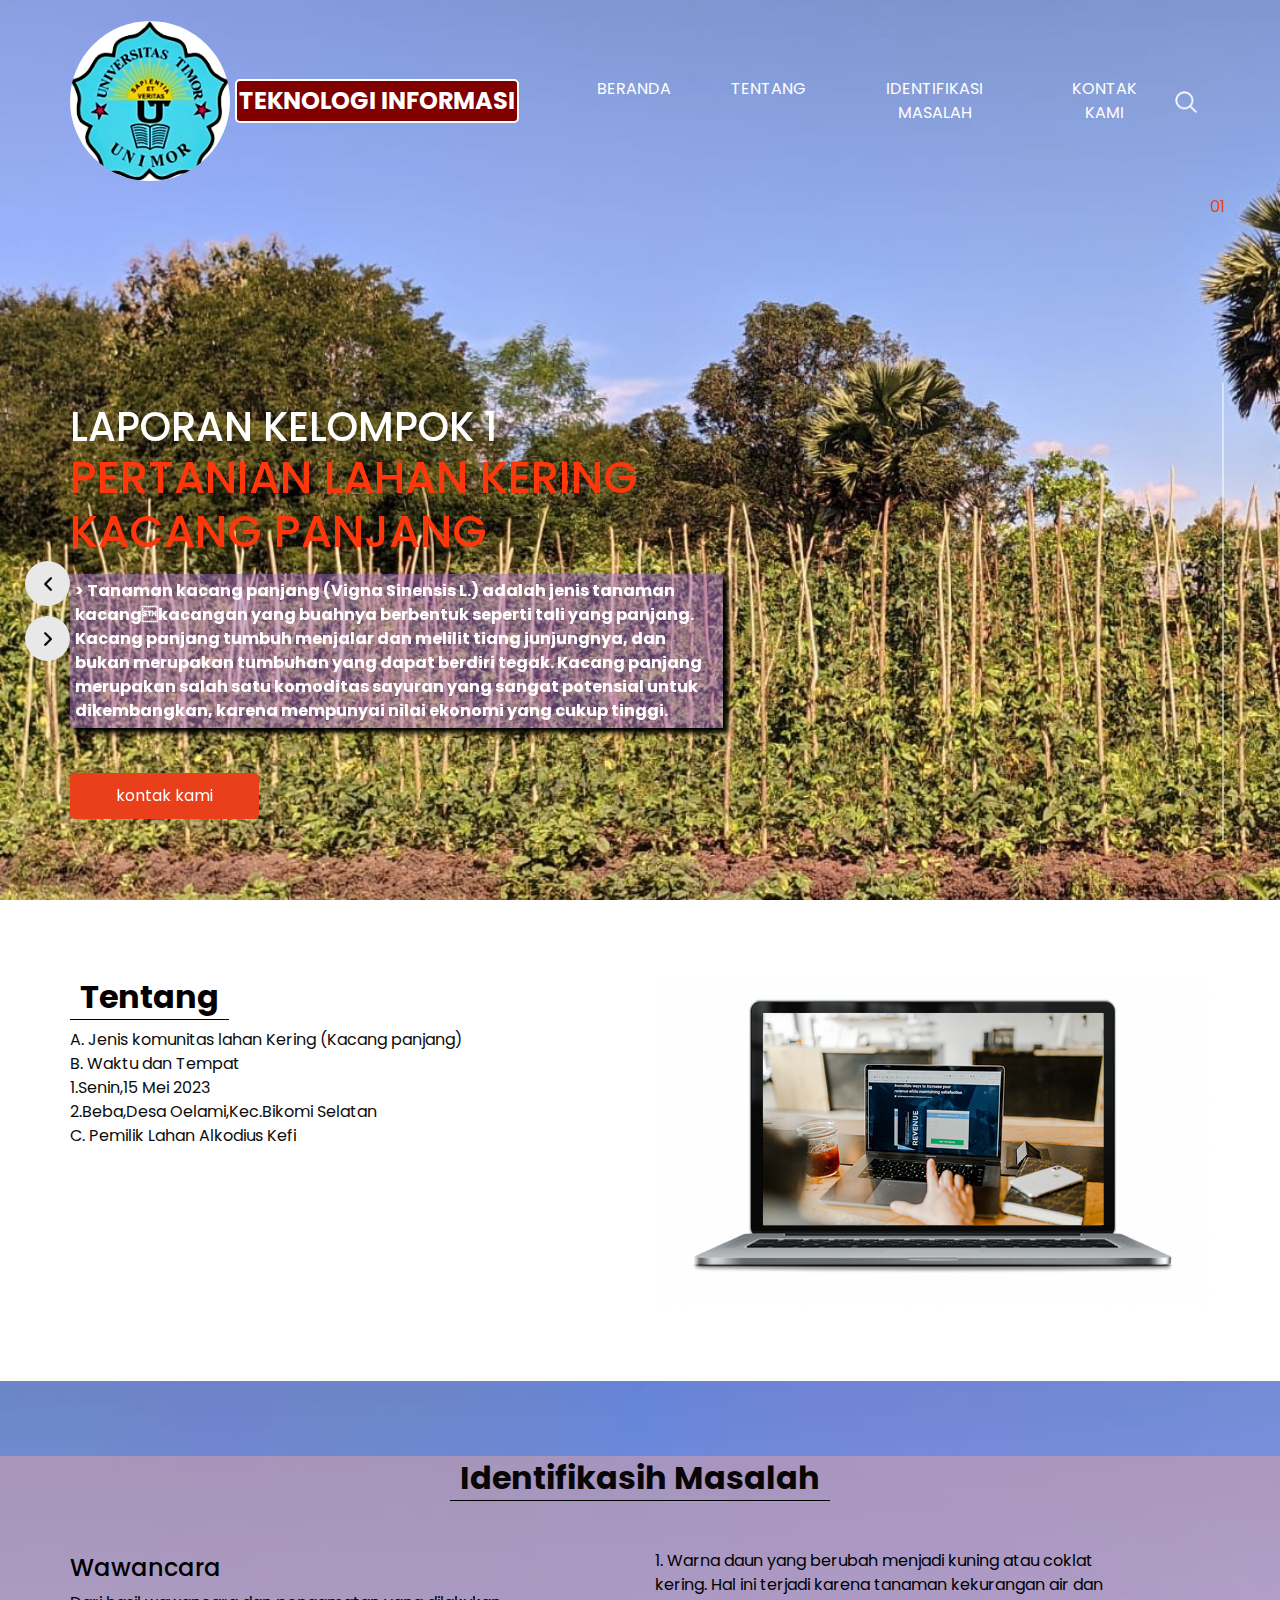
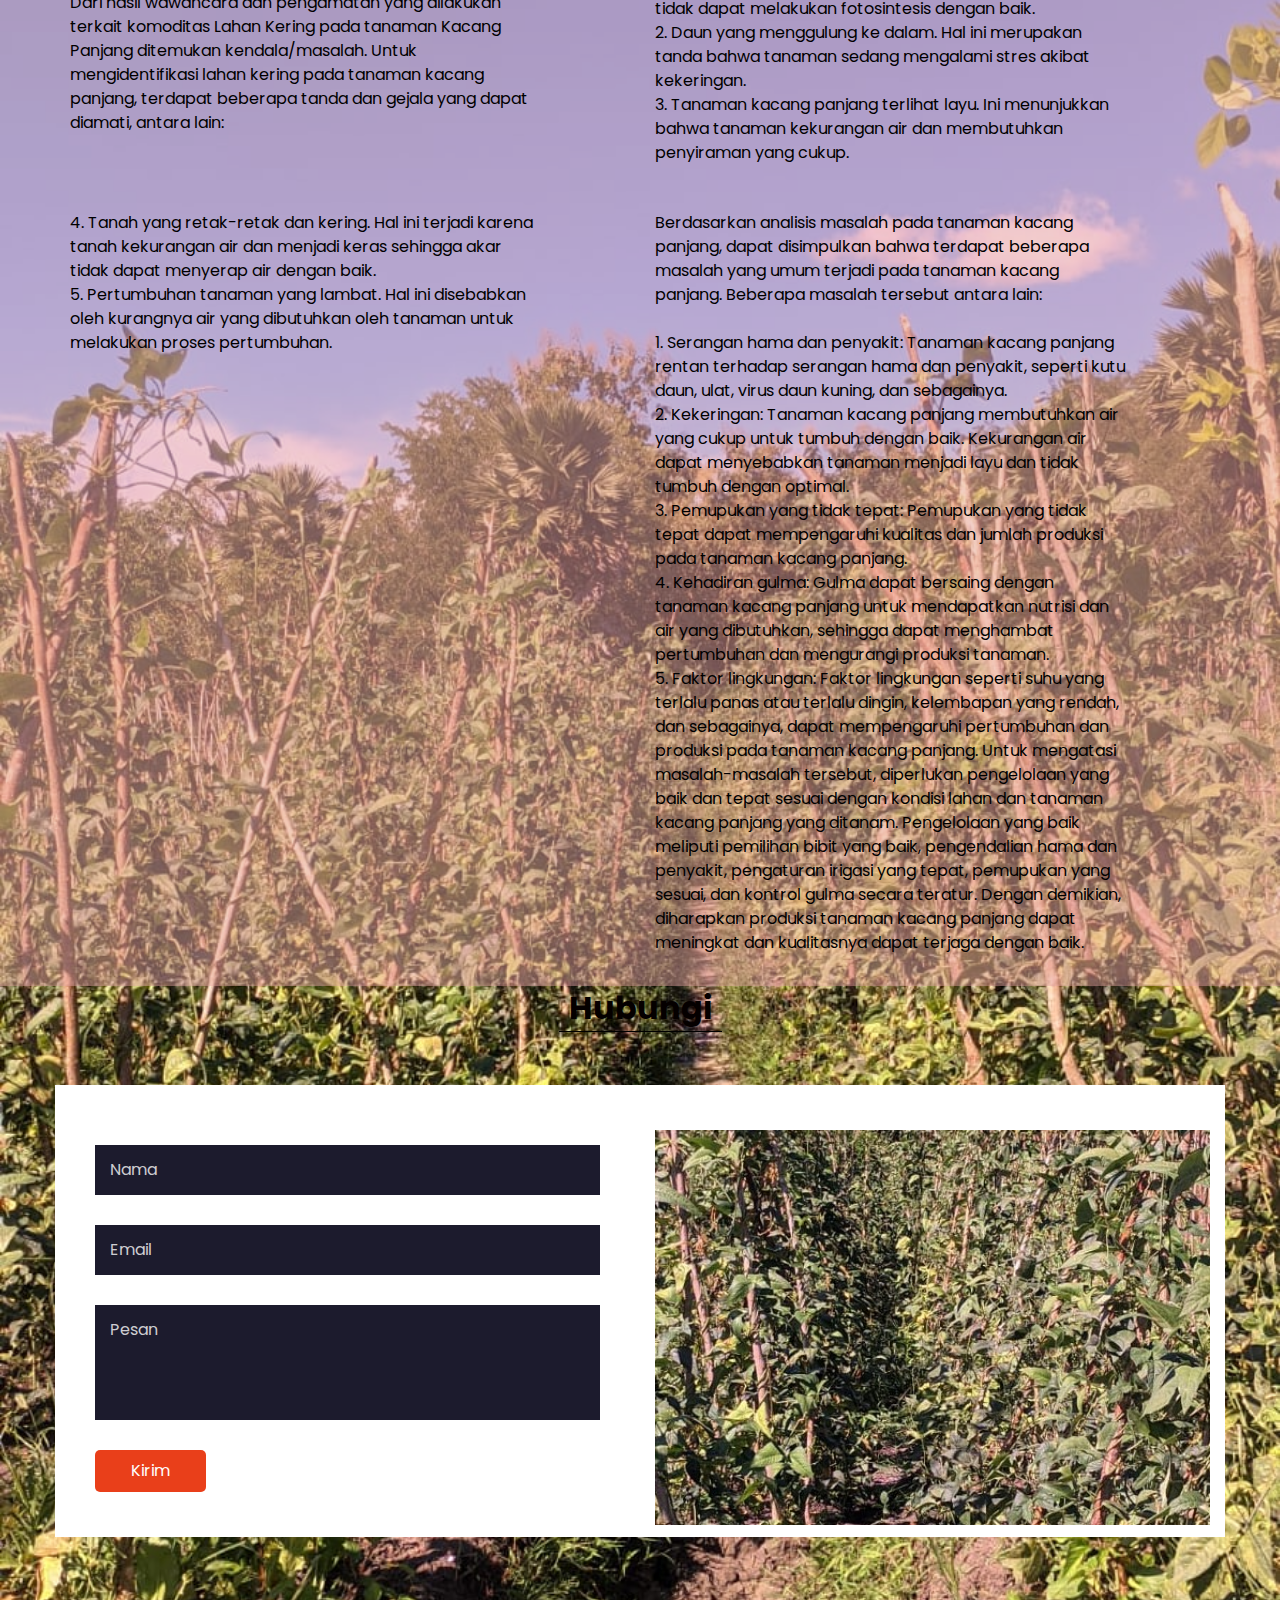
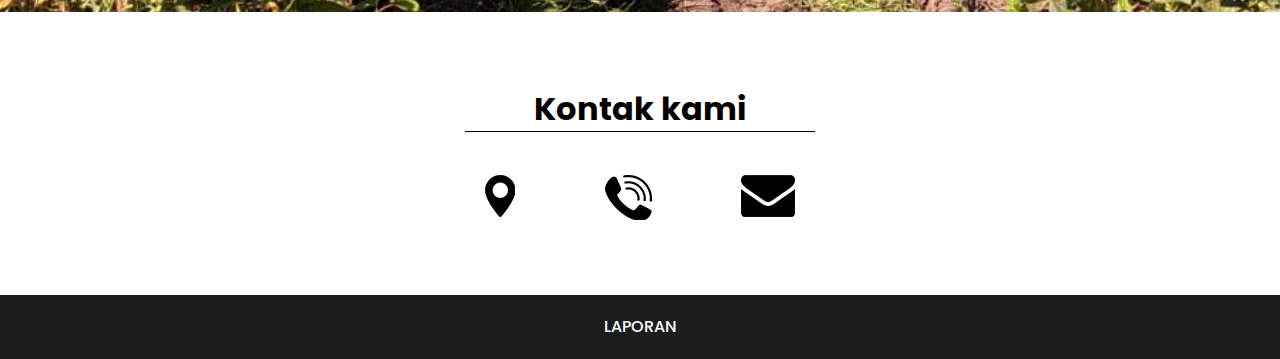
<file: index.html>
<!DOCTYPE html>
<html>

<head>
  <!-- Basic -->
  <meta charset="utf-8" />
  <meta http-equiv="X-UA-Compatible" content="IE=edge" />
  <!-- Mobile Metas -->
  <meta name="viewport" content="width=device-width, initial-scale=1, shrink-to-fit=no" />
  <!-- Site Metas -->
  <meta name="keywords" content="" />
  <meta name="description" content="" />
  <meta name="author" content="" />

  <title>Pertanian lahan kering kacang Panjang </title>

  <!-- slider stylesheet -->
  <link rel="stylesheet" type="text/css"
    href="https://cdnjs.cloudflare.com/ajax/libs/OwlCarousel2/2.1.3/assets/owl.carousel.min.css" />


  <!-- font wesome stylesheet -->
  <link rel="stylesheet" href="https://maxcdn.bootstrapcdn.com/font-awesome/4.3.0/css/font-awesome.min.css">

  <!-- bootstrap core css -->
  <link rel="stylesheet" type="text/css" href="css/bootstrap.css" />

  <!-- fonts style -->
  <link href="https://fonts.googleapis.com/css?family=Poppins:400,600,700&display=swap" rel="stylesheet">
  <!-- Custom styles for this template -->
  <link href="css/style.css" rel="stylesheet" />
  <!-- responsive style -->
  <link href="css/responsive.css" rel="stylesheet" />
</head>

<body>
  <div class="hero_area">
    <!-- header section strats -->
    <header class="header_section">
      <div class="container">
        <nav class="navbar navbar-expand-lg custom_nav-container pt-3">
          <a class="navbar-brand mr-5" href="index.html">
            <img src="images/Logo_UNIMOR.png" alt="" style="border-radius: 50%; height: 10rem; width: 10rem;">
            <span style="background-color: rgb(128, 0, 0); border-radius: 5px; border: 2px solid white; padding: 2px;">
              Teknologi Informasi
            </span>
          </a>
          <button class="navbar-toggler" type="button" data-toggle="collapse" data-target="#navbarSupportedContent"
            aria-controls="navbarSupportedContent" aria-expanded="false" aria-label="Toggle navigation">
            <span class="navbar-toggler-icon"></span>
          </button>
          <div class="collapse navbar-collapse" id="navbarSupportedContent">
            <div class="d-flex ml-auto flex-column flex-lg-row align-items-center">
              <ul class="navbar-nav  ">
                <li class="nav-item active">
                  <a class="nav-link" href="index.html">Beranda <span class="sr-only">(current)</span></a>
                </li>
                <li class="nav-item">
                  <a class="nav-link" href="about.html"> tentang </a>
                </li>
                <li class="nav-item">
                  <a class="nav-link" href="service.html"> Identifikasi Masalah </a>
                </li>
                <li class="nav-item">
                  <a class="nav-link" href="contact.html">kontak kami</a>
                </li>
              </ul>
              <form class="form-inline">
                <button class="btn  my-2 my-sm-0 nav_search-btn" type="submit"></button>
              </form>
            </div>
          </div>
        </nav>
      </div>
    </header>
    <!-- end header section -->
    <!-- slider section -->
    <section class=" slider_section position-relative">
      <div id="carouselExampleIndicators" class="carousel slide" data-ride="carousel">
        <ol class="carousel-indicators">
          <li data-target="#carouselExampleIndicators" data-slide-to="0" class="active">01</li>
          <li data-target="#carouselExampleIndicators" data-slide-to="1">02</li>
        </ol>
        <div class="carousel-inner">
          <div class="carousel-item active">
            <div class="container">
              <div class="row">
                <div class="col-md-7">
                  <div class="detail-box">
                    <div>
                      <h1>
                        LAPORAN KELOMPOK 1<br>
                        <span style="font-size: 45px;">
                          Pertanian Lahan Kering Kacang panjang
                        </span>
                      </h1>
                      <p style="font-weight: bold; color: rgb(255, 255, 255); 
                      box-shadow: 5px 5px 5px black; background-color: rgba(155, 103, 204, 0.479); padding: 5px;">>
                        Tanaman kacang panjang (Vigna Sinensis L.) adalah jenis tanaman kacangkacangan yang buahnya
                        berbentuk seperti tali yang panjang. Kacang panjang
                        tumbuh menjalar dan melilit tiang junjungnya, dan bukan merupakan tumbuhan
                        yang dapat berdiri tegak. Kacang panjang merupakan salah satu komoditas
                        sayuran yang sangat potensial untuk dikembangkan, karena mempunyai nilai
                        ekonomi yang cukup tinggi.
                      </p>
                      <div class="btn-box">
                        <a href="" class="btn-1">
                          kontak kami
                        </a>
                      </div>
                    </div>
                  </div>
                </div>
              </div>
            </div>
          </div>
          <div class="carousel-item">
            <div class="container">
              <div class="row">
                <div class="col-md-7">
                  <div class="detail-box">
                    <div>
                      <h1>
                        LAPORAN KELOMPOK 1 <br>
                        <span style="font-size: 45px;">
                          Pertanian Lahan Kering Kacang panjang
                        </span>
                      </h1>
                      <p style="font-weight: bold; color: rgb(255, 255, 255); 
                        box-shadow: 5px 5px 5px black; background-color: rgba(155, 103, 204, 0.479); padding: 5px;">
                        Tanaman kacang panjang (Vigna Sinensis L.) adalah jenis tanaman kacangkacangan yang buahnya
                        berbentuk seperti tali yang panjang. Kacang panjang
                        tumbuh menjalar dan melilit tiang junjungnya, dan bukan merupakan tumbuhan
                        yang dapat berdiri tegak. Kacang panjang merupakan salah satu komoditas
                        sayuran yang sangat potensial untuk dikembangkan, karena mempunyai nilai
                        ekonomi yang cukup tinggi.
                      </p>
                      <div class="btn-box">
                        <a href="" class="btn-1">
                          kontak kami
                        </a>
                      </div>
                    </div>
                  </div>
                </div>
              </div>
            </div>
          </div>
        </div>
        <div class="custom_carousel-control">
          <a class="carousel-control-prev" href="#carouselExampleIndicators" role="button" data-slide="prev">
            <span class="sr-only">Sebelumnya</span>
          </a>
          <a class="carousel-control-next" href="#carouselExampleIndicators" role="button" data-slide="next">
            <span class="sr-only">Berikut</span>
          </a>
        </div>
      </div>
    </section>
    <!-- end slider section -->
  </div>

  <!-- about section -->

  <section class="about_section layout_padding">
    <div class="container">
      <div class="row">
        <div class="col-md-6">
          <div class="detail-box">
            <div class="heading_container">
              <h2>
                Tentang
              </h2>
            </div>
            <p>

              A. Jenis komunitas lahan Kering (Kacang panjang)<br>
              B. Waktu dan Tempat <br>
              1.Senin,15 Mei 2023 <br>
              2.Beba,Desa Oelami,Kec.Bikomi Selatan <br>
              C. Pemilik Lahan
              Alkodius Kefi

            </p>
            <!-- <a href="">
              Get Started
            </a> -->
          </div>
        </div>
        <div class="col-md-6">
          <div class="img-box">
            <img src="images/about-img.png" alt="">
          </div>
        </div>
      </div>
    </div>
  </section>
  <!-- end about section -->
  <div class="body_bg layout_padding">

    <!-- service section -->

    <section class="service_section " style="background-color: rgba(228, 163, 163, 0.479); color: rgb(0, 0, 0);">
      <div class="container">
        <div class="heading_container">
          <h2 style="color: rgb(8, 6, 6);">
            Identifikasih Masalah
          </h2>
        </div>
      </div>
      <div class="container">
        <div class="row">
          <div class="col-md-6">
            <div class="box">
              <div class="img-box">
                <!-- <img src="images/s-1.png" alt=""> -->
              </div>
              <h4>
                Wawancara
              </h4>
              <p>
                Dari hasil wawancara dan pengamatan yang dilakukan terkait komoditas Lahan Kering pada tanaman Kacang
                Panjang ditemukan kendala/masalah.
                Untuk mengidentifikasi lahan kering pada tanaman kacang panjang, terdapat beberapa tanda dan gejala yang
                dapat diamati, antara lain:
              </p>
              <!-- <a href="">
                Read More
              </a> -->
            </div>
          </div>
          <div class="col-md-6">
            <div class="box align-items-end align-items-md-start text-right text-md-left">
              <div class="img-box">
                <!-- <img src="images/s-2.png" alt=""> -->
              </div>
              <!-- <h4>
                Fast Turnaround
              </h4> -->
              <p>
                1. Warna daun yang berubah menjadi kuning atau coklat kering. Hal ini terjadi karena tanaman kekurangan
                air dan tidak dapat melakukan fotosintesis dengan baik. <br>
                2. Daun yang menggulung ke dalam. Hal ini merupakan tanda bahwa tanaman sedang mengalami stres akibat
                kekeringan. <br>
                3. Tanaman kacang panjang terlihat layu. Ini menunjukkan bahwa tanaman kekurangan air dan membutuhkan
                penyiraman yang cukup.

              </p>
              <!-- <a href="">
                Read More
              </a> -->
            </div>
          </div>
        </div>
        <div class="row">
          <div class="col-md-6">
            <div class="box">
              <div class="img-box">
                <!-- <img src="images/s-3.png" alt=""> -->
              </div>
              <!-- <h4>
                Up to Date
              </h4> -->
              <p>
                4. Tanah yang retak-retak dan kering. Hal ini terjadi karena tanah kekurangan air dan menjadi keras
                sehingga akar tidak dapat menyerap air dengan baik. <br>
                5. Pertumbuhan tanaman yang lambat. Hal ini disebabkan oleh kurangnya air yang dibutuhkan oleh tanaman
                untuk melakukan proses pertumbuhan.
              </p>
              <!-- <a href="">
                Read More
              </a> -->
            </div>
          </div>
          <div class="col-md-6">
            <div class="box align-items-end align-items-md-start text-right text-md-left">
              <div class="img-box">
                <!-- <img src="images/s-4.png" alt=""> -->
              </div>
              <!-- <h4>
                Premium Content
              </h4> -->
              <p>
                Berdasarkan analisis masalah pada tanaman kacang panjang, dapat disimpulkan bahwa terdapat beberapa
                masalah yang umum terjadi pada tanaman kacang panjang. Beberapa masalah tersebut antara lain: <br> <br>
                1. Serangan hama dan penyakit: Tanaman kacang panjang rentan terhadap serangan hama dan penyakit,
                seperti kutu daun, ulat, virus daun kuning, dan sebagainya. <br>
                2. Kekeringan: Tanaman kacang panjang membutuhkan air yang cukup untuk tumbuh dengan baik. Kekurangan
                air dapat menyebabkan tanaman menjadi layu dan tidak tumbuh dengan optimal. <br>
                3. Pemupukan yang tidak tepat: Pemupukan yang tidak tepat dapat mempengaruhi kualitas dan jumlah
                produksi pada tanaman kacang panjang. <br>
                4. Kehadiran gulma: Gulma dapat bersaing dengan tanaman kacang panjang untuk mendapatkan nutrisi dan air
                yang dibutuhkan, sehingga dapat menghambat pertumbuhan dan mengurangi produksi tanaman. <br>
                5. Faktor lingkungan: Faktor lingkungan seperti suhu yang terlalu panas atau terlalu dingin, kelembapan
                yang rendah, dan sebagainya, dapat mempengaruhi pertumbuhan dan produksi pada tanaman kacang panjang.
                Untuk mengatasi masalah-masalah tersebut, diperlukan pengelolaan yang baik dan tepat sesuai dengan
                kondisi lahan dan tanaman kacang panjang yang ditanam. Pengelolaan yang baik meliputi pemilihan bibit
                yang baik, pengendalian hama dan penyakit, pengaturan irigasi yang tepat, pemupukan yang sesuai, dan
                kontrol gulma secara teratur. Dengan demikian, diharapkan produksi tanaman kacang panjang dapat
                meningkat dan kualitasnya dapat terjaga dengan baik.


              </p>
              <!-- <a href="">
                Read More
              </a> -->
            </div>
          </div>
        </div>
      </div>
    </section>

    <!-- end service section -->

    <!-- quote section -->
    <!-- 
    <section class="quote_section layout_padding">
      <div class="container">
        <div class="box">
          <div class="detail-box">
            <h3>
              Get Your Quote Today!
            </h3>
            <p>
              It is a long established fact that a reader will be distracted by the readable content of a page
            </p>
          </div>
          <div class="btn-box">
            <a href="">
              Get A Quote
            </a>
          </div>
        </div>
      </div>
    </section> -->

    <!-- end quote section -->


    <!-- contact section -->

    <section class="contact_section">
      <div class="container">
        <div class="heading_container">
          <h2>
            Hubungi
          </h2>
        </div>
      </div>
      <div class="container contact_bg layout_padding2-top">
        <div class="row">
          <div class="col-md-6">
            <div class="contact_form ">
              <form action="">
                <input type="text" placeholder="Nama ">
                <input type="email" placeholder="Email">
                <input type="text" placeholder="Pesan" class="message_input">
                <button>
                  Kirim
                </button>
              </form>
            </div>
          </div>
          <div class="col-md-6">
            <div class="img-box">
              <img src="images/box.jpg" alt="">
            </div>
          </div>
        </div>
      </div>
    </section>

    <!-- end contact section -->

    <!-- client section -->

    <!-- <section class="client_section layout_padding-top">
      <div class="d-flex justify-content-center">
        <div class="heading_container">
          <h2>
            Testimonial
          </h2>
        </div>
      </div>
      <div class="container layout_padding2">
        <div id="carouselExample2Indicators" class="carousel slide" data-ride="carousel">
          <ol class="carousel-indicators">
            <li data-target="#carouselExample2Indicators" data-slide-to="0" class="active"></li>
            <li data-target="#carouselExample2Indicators" data-slide-to="1"></li>
            <li data-target="#carouselExample2Indicators" data-slide-to="2"></li>
          </ol>
          <div class="carousel-inner">
            <div class="carousel-item ">
              <div class="client_container">
                <div class="client-id">
                  <div class="img-box">
                    <img src="images/client.jpg" alt="">
                  </div>
                  <div class="client_name">
                    <div>
                      <h3>
                        Johndue
                      </h3>
                      <p>
                        Farm & CO
                      </p>
                    </div>
                  </div>
                </div>
                <div class="client_detail">
                  <div class="client_text">
                    <blockquote>
                      <p>
                        ipsum dolor sit amet, consectetur adipiscing elit, sed do eiusmod tempor incididunt ut labore et
                        dolore magna aliqua. Ut enim ad minim veniam, quis nostrud exercitation ullamco laboris nisi ut
                        aliquip ex ea commodo consequat. Duis aute irure dolor in reprehenderit in voluptate velit
                      </p>
                    </blockquote>
                  </div>
                </div>
              </div>
            </div>
            <div class="carousel-item active">
              <div class="client_container">
                <div class="client-id">
                  <div class="img-box">
                    <img src="images/client.jpg" alt="">
                  </div>
                  <div class="client_name">
                    <div>
                      <h3>
                        Johndue
                      </h3>
                      <p>
                        Farm & CO
                      </p>
                    </div>
                  </div>
                </div>
                <div class="client_detail">
                  <div class="client_text">
                    <blockquote>
                      <p>
                        ipsum dolor sit amet, consectetur adipiscing elit, sed do eiusmod tempor incididunt ut labore et
                        dolore magna aliqua. Ut enim ad minim veniam, quis nostrud exercitation ullamco laboris nisi ut
                        aliquip ex ea commodo consequat. Duis aute irure dolor in reprehenderit in voluptate velit
                      </p>
                    </blockquote>
                  </div>
                </div>
              </div>
            </div>
            <div class="carousel-item ">
              <div class="client_container">
                <div class="client-id">
                  <div class="img-box">
                    <img src="images/client.jpg" alt="">
                  </div>
                  <div class="client_name">
                    <div>
                      <h3>
                        Johndue
                      </h3>
                      <p>
                        Farm & CO
                      </p>
                    </div>
                  </div>
                </div>
                <div class="client_detail">
                  <div class="client_text">
                    <blockquote>
                      <p>
                        ipsum dolor sit amet, consectetur adipiscing elit, sed do eiusmod tempor incididunt ut labore et
                        dolore magna aliqua. Ut enim ad minim veniam, quis nostrud exercitation ullamco laboris nisi ut
                        aliquip ex ea commodo consequat. Duis aute irure dolor in reprehenderit in voluptate velit
                      </p>
                    </blockquote>
                  </div>
                </div>
              </div>
            </div>
          </div>
        </div>

      </div>
    </section> -->


    <!-- end client section -->

  </div>
  <!-- info section -->

  <section class="info_section layout_padding">
    <div class="footer_contact">
      <div class="heading_container">
        <h2>
          Kontak kami
        </h2>
      </div>
      <div class="box">
        <a href="" class="img-box">
          <img src="images/location.png" alt="" class="img-1">
          <img src="images/location-o.png" alt="" class="img-2">
        </a>
        <a href="" class="img-box">
          <img src="images/call.png" alt="" class="img-1">
          <img src="images/call-o.png" alt="" class="img-2">
        </a>
        <a href="" class="img-box">
          <img src="images/envelope.png" alt="" class="img-1">
          <img src="images/envelope-o.png" alt="" class="img-2">
        </a>
      </div>
    </div>


  </section>


  <!-- end info section -->

  <!-- footer section -->
  <section class="container-fluid footer_section">
    <p>
      <!-- Copyright &copy; 2019 All Rights Reserved By -->
      <a>LAPORAN</a>
    </p>
  </section>
  <!-- footer section -->

  <script type="text/javascript" src="js/jquery-3.4.1.min.js"></script>
  <script type="text/javascript" src="js/bootstrap.js"></script>

</body>

</html>
</file>
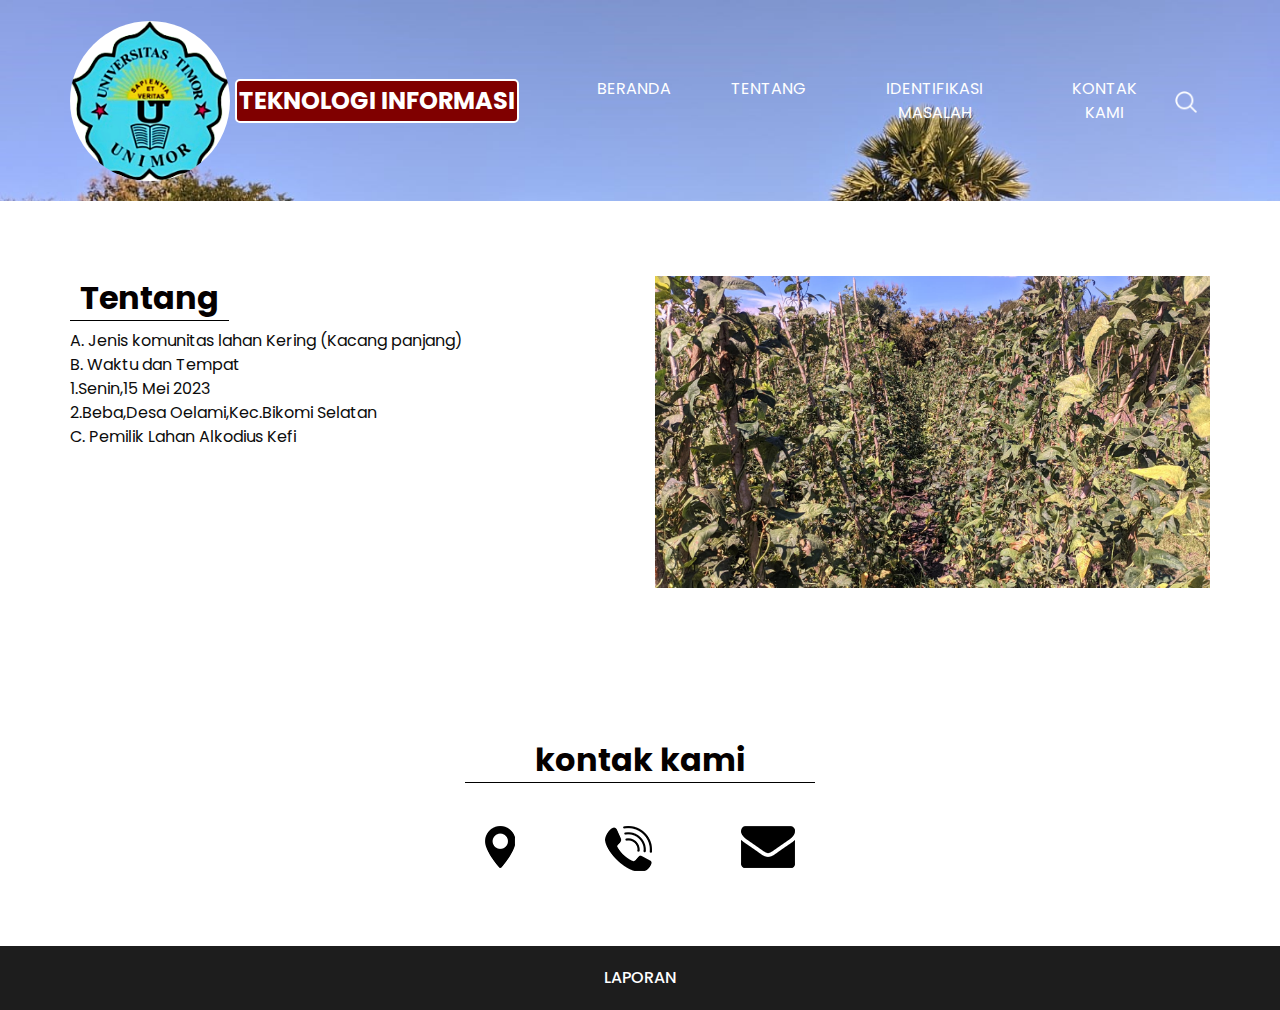
<file: about.html>
<!DOCTYPE html>
<html>

<head>
  <!-- Basic -->
  <meta charset="utf-8" />
  <meta http-equiv="X-UA-Compatible" content="IE=edge" />
  <!-- Mobile Metas -->
  <meta name="viewport" content="width=device-width, initial-scale=1, shrink-to-fit=no" />
  <!-- Site Metas -->
  <meta name="keywords" content="" />
  <meta name="description" content="" />
  <meta name="author" content="" />

  <title>Pertanian lahan kering kacang Panjang </title>

  <!-- slider stylesheet -->
  <link rel="stylesheet" type="text/css"
    href="https://cdnjs.cloudflare.com/ajax/libs/OwlCarousel2/2.1.3/assets/owl.carousel.min.css" />


  <!-- font wesome stylesheet -->
  <link rel="stylesheet" href="https://maxcdn.bootstrapcdn.com/font-awesome/4.3.0/css/font-awesome.min.css">

  <!-- bootstrap core css -->
  <link rel="stylesheet" type="text/css" href="css/bootstrap.css" />

  <!-- fonts style -->
  <link href="https://fonts.googleapis.com/css?family=Poppins:400,600,700&display=swap" rel="stylesheet">
  <!-- Custom styles for this template -->
  <link href="css/style.css" rel="stylesheet" />
  <!-- responsive style -->
  <link href="css/responsive.css" rel="stylesheet" />
</head>

<body class="sub_page">
  <div class="hero_area">
    <!-- header section strats -->
    <header class="header_section">
      <div class="container">
        <nav class="navbar navbar-expand-lg custom_nav-container pt-3">
          <a class="navbar-brand mr-5" href="index.html">
            <img src="images/Logo_UNIMOR.png" alt="" style="border-radius: 50%; height: 10rem; width: 10rem;">
            <span style="background-color: rgb(128, 0, 0); border-radius: 5px; border: 2px solid white;padding: 2px;">
              Teknologi Informasi
            </span>
          </a>
          <button class="navbar-toggler" type="button" data-toggle="collapse" data-target="#navbarSupportedContent"
            aria-controls="navbarSupportedContent" aria-expanded="false" aria-label="Toggle navigation">
            <span class="navbar-toggler-icon"></span>
          </button>
          <div class="collapse navbar-collapse" id="navbarSupportedContent">
            <div class="d-flex ml-auto flex-column flex-lg-row align-items-center">
              <ul class="navbar-nav  ">
                <li class="nav-item ">
                  <a class="nav-link" href="index.html">Beranda <span class="sr-only">(current)</span></a>
                </li>
                <li class="nav-item active">
                  <a class="nav-link" href="about.html"> Tentang </a>
                </li>
                <li class="nav-item">
                  <a class="nav-link" href="service.html"> Identifikasi Masalah </a>
                </li>
                <li class="nav-item">
                  <a class="nav-link" href="contact.html">Kontak Kami</a>
                </li>
              </ul>
              <form class="form-inline">
                <button class="btn  my-2 my-sm-0 nav_search-btn" type="submit"></button>
              </form>
            </div>
          </div>
        </nav>
      </div>
    </header>
    <!-- end header section -->
  </div>

  <!-- about section -->

  <section class="about_section layout_padding">
    <div class="container">
      <div class="row">
        <div class="col-md-6">
          <div class="detail-box">
            <div class="heading_container">
              <h2>
                Tentang
              </h2>
            </div>
            <p>

              A. Jenis komunitas lahan Kering (Kacang panjang)<br>
              B. Waktu dan Tempat <br>
              1.Senin,15 Mei 2023 <br>
              2.Beba,Desa Oelami,Kec.Bikomi Selatan <br>
              C. Pemilik Lahan
              Alkodius Kefi

            </p>
            <!-- <a href="">
              Get Started
            </a> -->
          </div>
        </div>
        <div class="col-md-6">
          <div class="img-box">
            <img src="images/satu.jpg" alt="">
          </div>
        </div>
      </div>
    </div>
  </section>
  <!-- end about section -->

  <!-- info section -->

  <section class="info_section layout_padding">
    <div class="footer_contact">
      <div class="heading_container">
        <h2>
          kontak kami
        </h2>
      </div>
      <div class="box">
        <a href="" class="img-box">
          <img src="images/location.png" alt="" class="img-1">
          <img src="images/location-o.png" alt="" class="img-2">
        </a>
        <a href="" class="img-box">
          <img src="images/call.png" alt="" class="img-1">
          <img src="images/call-o.png" alt="" class="img-2">
        </a>
        <a href="" class="img-box">
          <img src="images/envelope.png" alt="" class="img-1">
          <img src="images/envelope-o.png" alt="" class="img-2">
        </a>
      </div>
    </div>


  </section>


  <!-- end info section -->

  <!-- footer section -->
  <section class="container-fluid footer_section">
    <p>
      <!-- Copyright &copy; 2019 All Rights Reserved By -->
      <a href="https://html.design/">LAPORAN</a>
    </p>
  </section>
  <!-- footer section -->

  <script type="text/javascript" src="js/jquery-3.4.1.min.js"></script>
  <script type="text/javascript" src="js/bootstrap.js"></script>

</body>

</html>
</file>
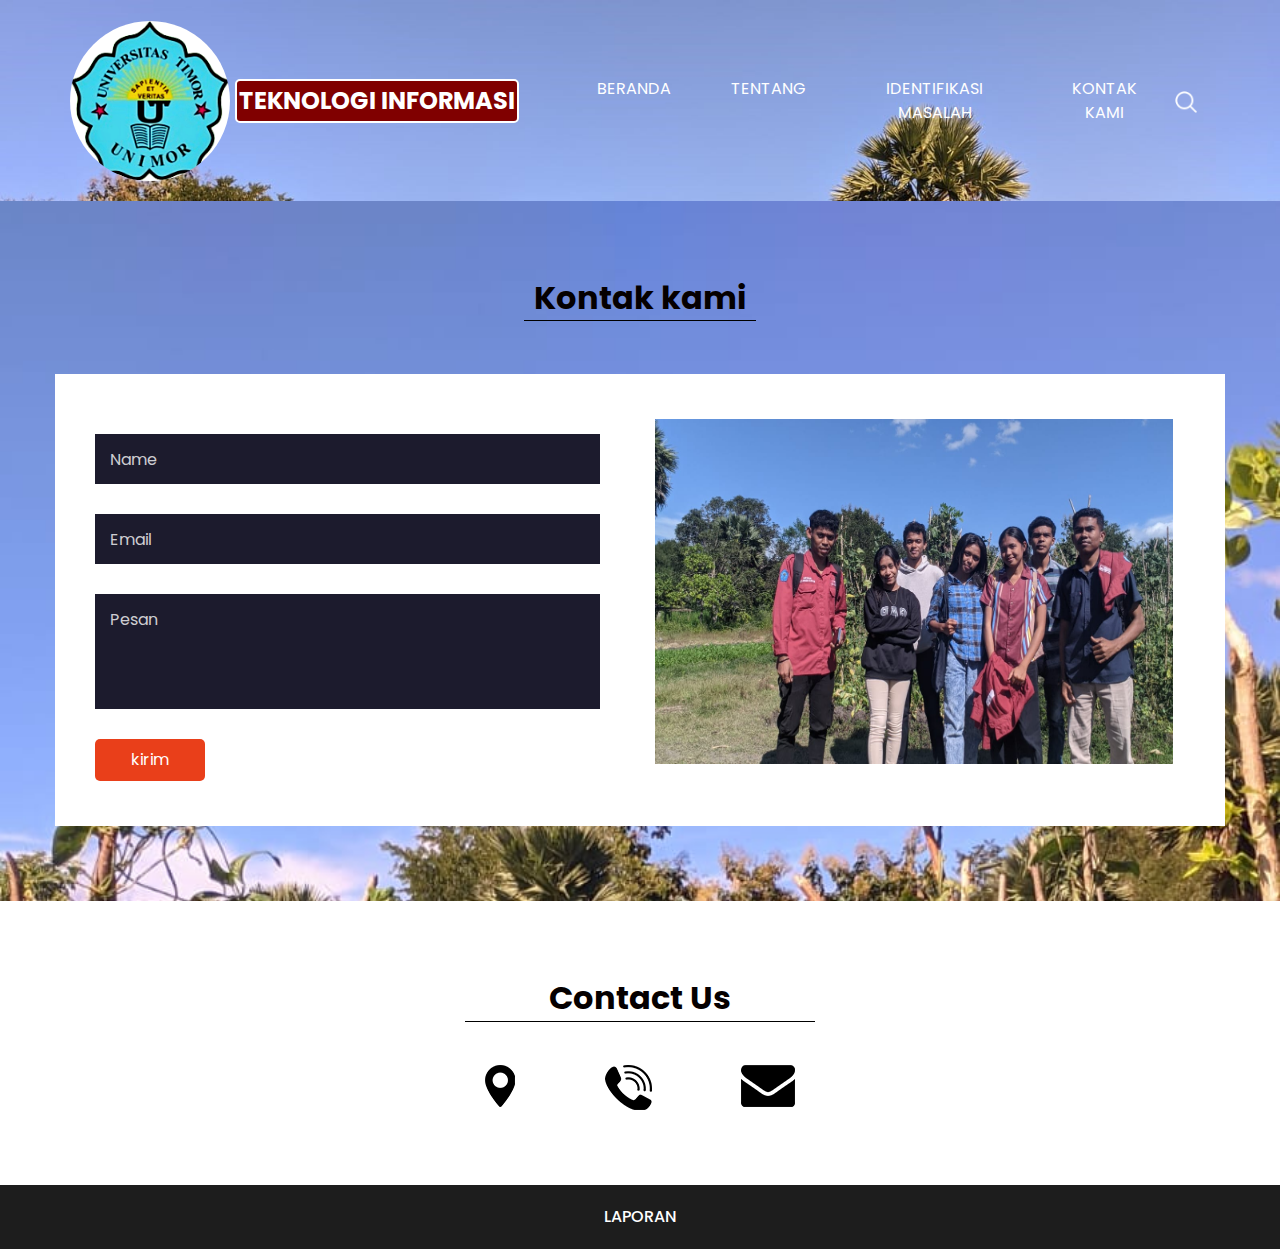
<file: contact.html>
<!DOCTYPE html>
<html>

<head>
  <!-- Basic -->
  <meta charset="utf-8" />
  <meta http-equiv="X-UA-Compatible" content="IE=edge" />
  <!-- Mobile Metas -->
  <meta name="viewport" content="width=device-width, initial-scale=1, shrink-to-fit=no" />
  <!-- Site Metas -->
  <meta name="keywords" content="" />
  <meta name="description" content="" />
  <meta name="author" content="" />

  <title>Pertanian lahan kering kacang Panjang </title>

  <!-- slider stylesheet -->
  <link rel="stylesheet" type="text/css"
    href="https://cdnjs.cloudflare.com/ajax/libs/OwlCarousel2/2.1.3/assets/owl.carousel.min.css" />


  <!-- font wesome stylesheet -->
  <link rel="stylesheet" href="https://maxcdn.bootstrapcdn.com/font-awesome/4.3.0/css/font-awesome.min.css">

  <!-- bootstrap core css -->
  <link rel="stylesheet" type="text/css" href="css/bootstrap.css" />

  <!-- fonts style -->
  <link href="https://fonts.googleapis.com/css?family=Poppins:400,600,700&display=swap" rel="stylesheet">
  <!-- Custom styles for this template -->
  <link href="css/style.css" rel="stylesheet" />
  <!-- responsive style -->
  <link href="css/responsive.css" rel="stylesheet" />
</head>

<body class="sub_page">
  <div class="hero_area">
    <!-- header section strats -->
    <header class="header_section">
      <div class="container">
        <nav class="navbar navbar-expand-lg custom_nav-container pt-3">
          <a class="navbar-brand mr-5" href="index.html">
            <img src="images/Logo_UNIMOR.png" alt="" style="border-radius: 50%; height: 10rem; width: 10rem;">
            <span style="background-color: rgb(128, 0, 0); border-radius: 5px; border: 2px solid white; padding: 2px;">
              Teknologi Informasi
            </span>
          </a>
          <button class="navbar-toggler" type="button" data-toggle="collapse" data-target="#navbarSupportedContent"
            aria-controls="navbarSupportedContent" aria-expanded="false" aria-label="Toggle navigation">
            <span class="navbar-toggler-icon"></span>
          </button>
          <div class="collapse navbar-collapse" id="navbarSupportedContent">
            <div class="d-flex ml-auto flex-column flex-lg-row align-items-center">
              <ul class="navbar-nav  ">
                <li class="nav-item ">
                  <a class="nav-link" href="index.html">Beranda <span class="sr-only">(current)</span></a>
                </li>
                <li class="nav-item">
                  <a class="nav-link" href="about.html"> Tentang </a>
                </li>
                <li class="nav-item">
                  <a class="nav-link" href="service.html"> Identifikasi Masalah </a>
                </li>
                <li class="nav-item active">
                  <a class="nav-link" href="contact.html">kontak kami</a>
                </li>
              </ul>
              <form class="form-inline">
                <button class="btn  my-2 my-sm-0 nav_search-btn" type="submit"></button>
              </form>
            </div>
          </div>
        </nav>
      </div>
    </header>
    <!-- end header section -->

  </div>


  <div class="body_bg layout_padding">


    <!-- contact section -->

    <section class="contact_section">
      <div class="container">
        <div class="heading_container">
          <h2>
            Kontak kami
          </h2>
        </div>
      </div>
      <div class="container contact_bg layout_padding2-top">
        <div class="row">
          <div class="col-md-6">
            <div class="contact_form ">
              <form action="">
                <input type="text" placeholder="Name ">
                <input type="email" placeholder="Email">
                <input type="text" placeholder="Pesan" class="message_input">
                <button>
                  kirim
                </button>
              </form>
            </div>
          </div>
          <div class="col-md-6">
            <div class="img-box">
              <img src="images/empat.jpg" alt="" style="width: 518px; height: 350px; padding-bottom: 5px;">
            </div>
          </div>
        </div>
      </div>
    </section>

    <!-- end contact section -->

  </div>
  <!-- info section -->

  <section class="info_section layout_padding">
    <div class="footer_contact">
      <div class="heading_container">
        <h2>
          Contact Us
        </h2>
      </div>
      <div class="box">
        <a href="" class="img-box">
          <img src="images/location.png" alt="" class="img-1">
          <img src="images/location-o.png" alt="" class="img-2">
        </a>
        <a href="" class="img-box">
          <img src="images/call.png" alt="" class="img-1">
          <img src="images/call-o.png" alt="" class="img-2">
        </a>
        <a href="" class="img-box">
          <img src="images/envelope.png" alt="" class="img-1">
          <img src="images/envelope-o.png" alt="" class="img-2">
        </a>
      </div>
    </div>


  </section>


  <!-- end info section -->

  <!-- footer section -->
  <section class="container-fluid footer_section">
    <p>
      <!-- Copyright &copy; 2019 All Rights Reserved By -->
      <a>LAPORAN</a>
    </p>
  </section>
  <!-- footer section -->

  <script type="text/javascript" src="js/jquery-3.4.1.min.js"></script>
  <script type="text/javascript" src="js/bootstrap.js"></script>

</body>

</html>
</file>
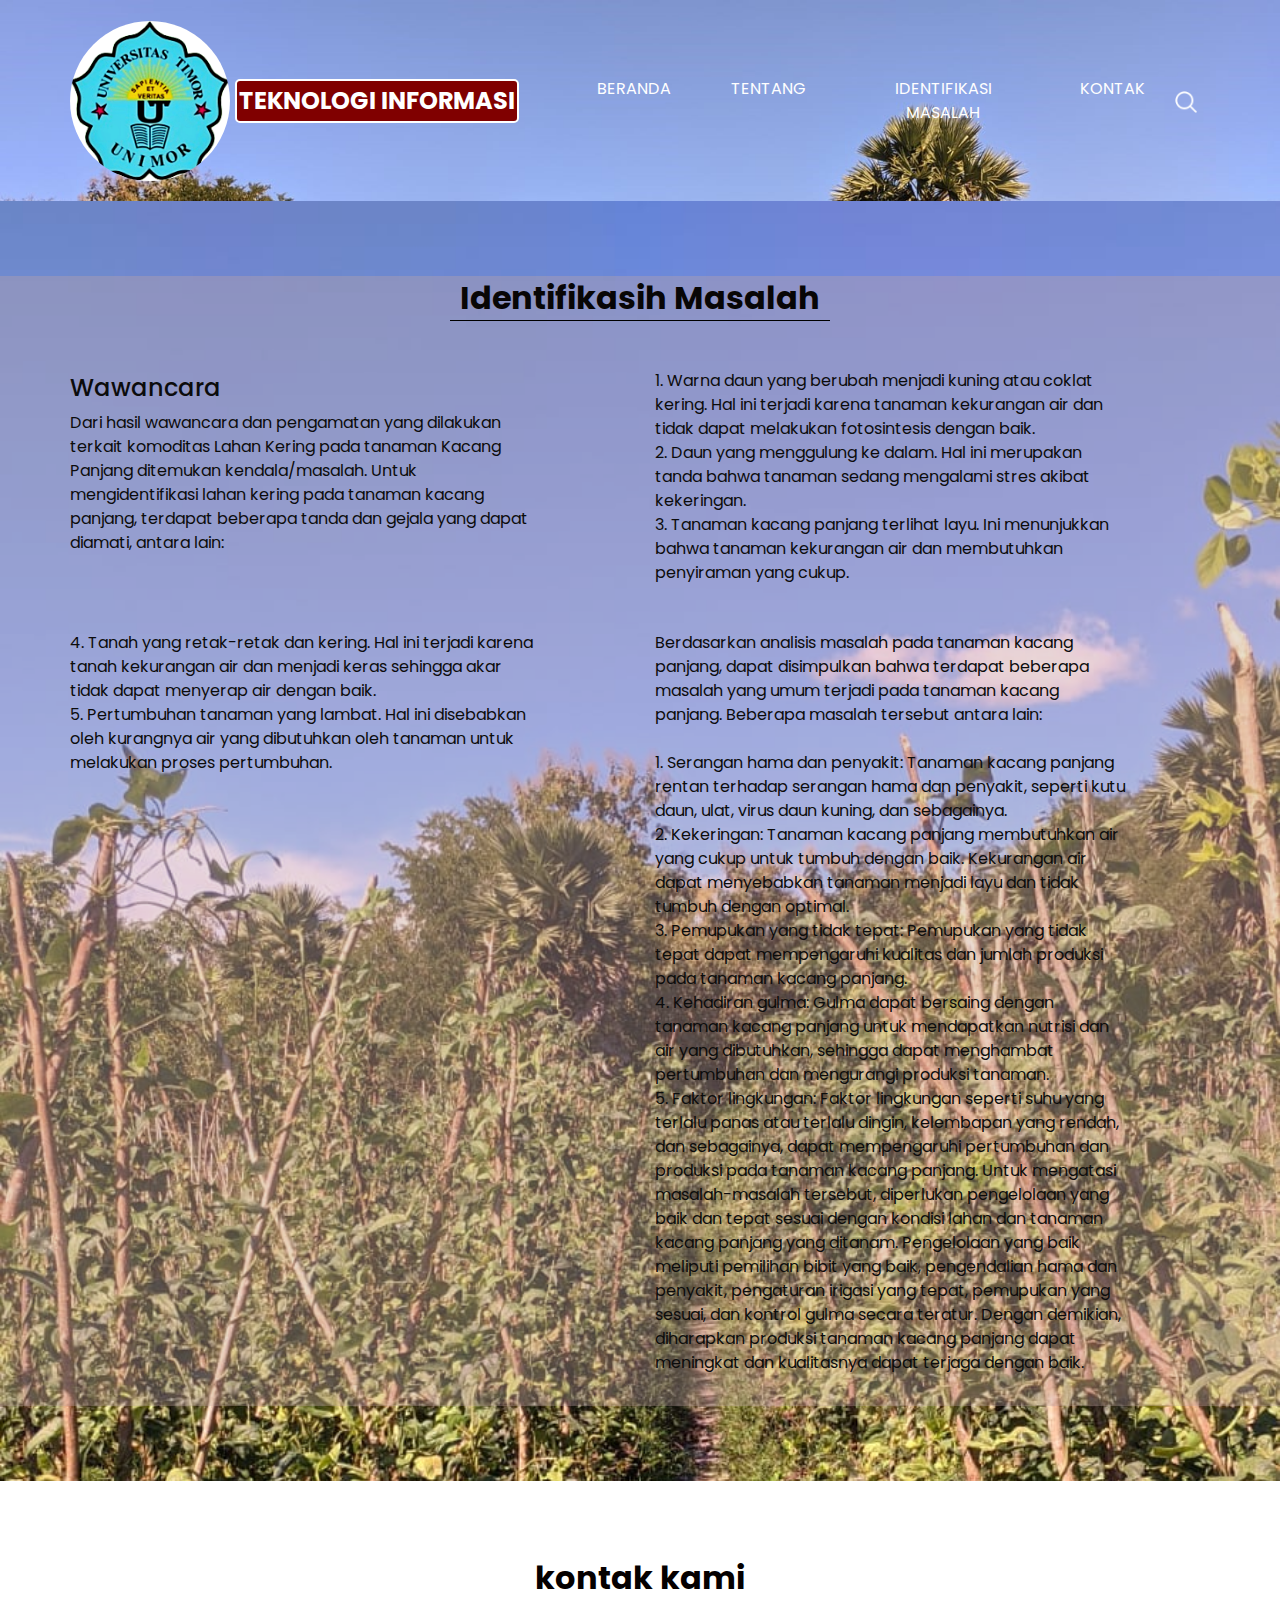
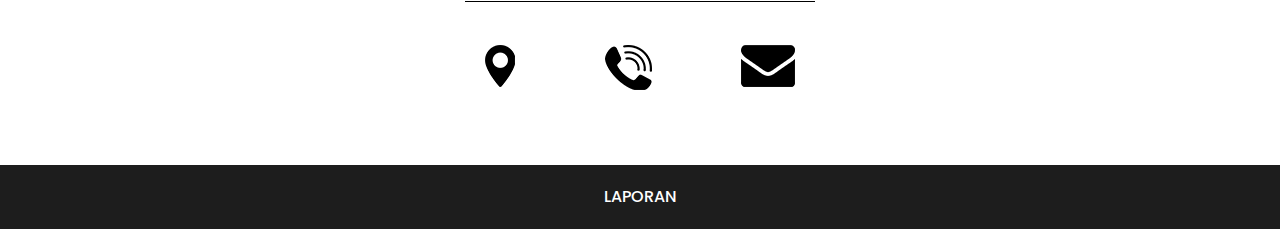
<file: service.html>
<!DOCTYPE html>
<html>

<head>
  <!-- Basic -->
  <meta charset="utf-8" />
  <meta http-equiv="X-UA-Compatible" content="IE=edge" />
  <!-- Mobile Metas -->
  <meta name="viewport" content="width=device-width, initial-scale=1, shrink-to-fit=no" />
  <!-- Site Metas -->
  <meta name="keywords" content="" />
  <meta name="description" content="" />
  <meta name="author" content="" />

  <title>Pertanian lahan kering kacang Panjang </title>

  <!-- slider stylesheet -->
  <link rel="stylesheet" type="text/css"
    href="https://cdnjs.cloudflare.com/ajax/libs/OwlCarousel2/2.1.3/assets/owl.carousel.min.css" />


  <!-- font wesome stylesheet -->
  <link rel="stylesheet" href="https://maxcdn.bootstrapcdn.com/font-awesome/4.3.0/css/font-awesome.min.css">

  <!-- bootstrap core css -->
  <link rel="stylesheet" type="text/css" href="css/bootstrap.css" />

  <!-- fonts style -->
  <link href="https://fonts.googleapis.com/css?family=Poppins:400,600,700&display=swap" rel="stylesheet">
  <!-- Custom styles for this template -->
  <link href="css/style.css" rel="stylesheet" />
  <!-- responsive style -->
  <link href="css/responsive.css" rel="stylesheet" />
</head>

<body class="sub_page">
  <div class="hero_area">
    <!-- header section strats -->
    <header class="header_section">
      <div class="container">
        <nav class="navbar navbar-expand-lg custom_nav-container pt-3">
          <a class="navbar-brand mr-5" href="index.html">
            <img src="images/Logo_UNIMOR.png" alt="" style="border-radius: 50%; height: 10rem; width: 10rem;">
            <span style="background-color: rgb(128, 0, 0); border-radius: 5px; border: 2px solid white; padding: 2px;">
              Teknologi Informasi
            </span>
          </a>
          <button class="navbar-toggler" type="button" data-toggle="collapse" data-target="#navbarSupportedContent"
            aria-controls="navbarSupportedContent" aria-expanded="false" aria-label="Toggle navigation">
            <span class="navbar-toggler-icon"></span>
          </button>
          <div class="collapse navbar-collapse" id="navbarSupportedContent">
            <div class="d-flex ml-auto flex-column flex-lg-row align-items-center">
              <ul class="navbar-nav  ">
                <li class="nav-item ">
                  <a class="nav-link" href="index.html">Beranda <span class="sr-only">(current)</span></a>
                </li>
                <li class="nav-item">
                  <a class="nav-link" href="about.html"> Tentang </a>
                </li>
                <li class="nav-item active">
                  <a class="nav-link" href="service.html"> Identifikasi Masalah </a>
                </li>
                <li class="nav-item">
                  <a class="nav-link" href="contact.html">Kontak</a>
                </li>
              </ul>
              <form class="form-inline">
                <button class="btn  my-2 my-sm-0 nav_search-btn" type="submit"></button>
              </form>
            </div>
          </div>
        </nav>
      </div>
    </header>
    <!-- end header section -->
  </div>

  <div class="body_bg layout_padding">

    <!-- service section -->


    <section class="service_section " style="background-color: rgba(192, 164, 164, 0.356);">
      <div class="container">
        <div class="heading_container">
          <h2 style="color: rgb(8, 6, 6);">
            Identifikasih Masalah
          </h2>
        </div>
      </div>
      <div class="container">
        <div class="row">
          <div class="col-md-6">
            <div class="box">
              <div class="img-box">
                <!-- <img src="images/s-1.png" alt=""> -->
              </div>
              <h4>
                Wawancara
              </h4>
              <p>
                Dari hasil wawancara dan pengamatan yang dilakukan terkait komoditas Lahan Kering pada tanaman Kacang
                Panjang ditemukan kendala/masalah.
                Untuk mengidentifikasi lahan kering pada tanaman kacang panjang, terdapat beberapa tanda dan gejala yang
                dapat diamati, antara lain:
              </p>
              <!-- <a href="">
                Read More
              </a> -->
            </div>
          </div>
          <div class="col-md-6">
            <div class="box align-items-end align-items-md-start text-right text-md-left">
              <div class="img-box">
                <!-- <img src="images/s-2.png" alt=""> -->
              </div>
              <!-- <h4>
                Fast Turnaround
              </h4> -->
              <p>
                1. Warna daun yang berubah menjadi kuning atau coklat kering. Hal ini terjadi karena tanaman kekurangan
                air dan tidak dapat melakukan fotosintesis dengan baik. <br>
                2. Daun yang menggulung ke dalam. Hal ini merupakan tanda bahwa tanaman sedang mengalami stres akibat
                kekeringan. <br>
                3. Tanaman kacang panjang terlihat layu. Ini menunjukkan bahwa tanaman kekurangan air dan membutuhkan
                penyiraman yang cukup.

              </p>
              <!-- <a href="">
                Read More
              </a> -->
            </div>
          </div>
        </div>
        <div class="row">
          <div class="col-md-6">
            <div class="box">
              <div class="img-box">
                <!-- <img src="images/s-3.png" alt=""> -->
              </div>
              <!-- <h4>
                Up to Date
              </h4> -->
              <p>
                4. Tanah yang retak-retak dan kering. Hal ini terjadi karena tanah kekurangan air dan menjadi keras
                sehingga akar tidak dapat menyerap air dengan baik. <br>
                5. Pertumbuhan tanaman yang lambat. Hal ini disebabkan oleh kurangnya air yang dibutuhkan oleh tanaman
                untuk melakukan proses pertumbuhan.
              </p>
              <!-- <a href="">
                Read More
              </a> -->
            </div>
          </div>
          <div class="col-md-6">
            <div class="box align-items-end align-items-md-start text-right text-md-left">
              <div class="img-box">
                <!-- <img src="images/s-4.png" alt=""> -->
              </div>
              <!-- <h4>
                Premium Content
              </h4> -->
              <p>
                Berdasarkan analisis masalah pada tanaman kacang panjang, dapat disimpulkan bahwa terdapat beberapa
                masalah yang umum terjadi pada tanaman kacang panjang. Beberapa masalah tersebut antara lain: <br> <br>
                1. Serangan hama dan penyakit: Tanaman kacang panjang rentan terhadap serangan hama dan penyakit,
                seperti kutu daun, ulat, virus daun kuning, dan sebagainya. <br>
                2. Kekeringan: Tanaman kacang panjang membutuhkan air yang cukup untuk tumbuh dengan baik. Kekurangan
                air dapat menyebabkan tanaman menjadi layu dan tidak tumbuh dengan optimal. <br>
                3. Pemupukan yang tidak tepat: Pemupukan yang tidak tepat dapat mempengaruhi kualitas dan jumlah
                produksi pada tanaman kacang panjang. <br>
                4. Kehadiran gulma: Gulma dapat bersaing dengan tanaman kacang panjang untuk mendapatkan nutrisi dan air
                yang dibutuhkan, sehingga dapat menghambat pertumbuhan dan mengurangi produksi tanaman. <br>
                5. Faktor lingkungan: Faktor lingkungan seperti suhu yang terlalu panas atau terlalu dingin, kelembapan
                yang rendah, dan sebagainya, dapat mempengaruhi pertumbuhan dan produksi pada tanaman kacang panjang.
                Untuk mengatasi masalah-masalah tersebut, diperlukan pengelolaan yang baik dan tepat sesuai dengan
                kondisi lahan dan tanaman kacang panjang yang ditanam. Pengelolaan yang baik meliputi pemilihan bibit
                yang baik, pengendalian hama dan penyakit, pengaturan irigasi yang tepat, pemupukan yang sesuai, dan
                kontrol gulma secara teratur. Dengan demikian, diharapkan produksi tanaman kacang panjang dapat
                meningkat dan kualitasnya dapat terjaga dengan baik.


              </p>
              <!-- <a href="">
                Read More
              </a> -->
            </div>
          </div>
        </div>
      </div>
    </section>
    <!-- end service section -->

  </div>
  <!-- info section -->

  <section class="info_section layout_padding">
    <div class="footer_contact">
      <div class="heading_container">
        <h2>
          kontak kami
        </h2>
      </div>
      <div class="box">
        <a href="" class="img-box">
          <img src="images/location.png" alt="" class="img-1">
          <img src="images/location-o.png" alt="" class="img-2">
        </a>
        <a href="" class="img-box">
          <img src="images/call.png" alt="" class="img-1">
          <img src="images/call-o.png" alt="" class="img-2">
        </a>
        <a href="" class="img-box">
          <img src="images/envelope.png" alt="" class="img-1">
          <img src="images/envelope-o.png" alt="" class="img-2">
        </a>
      </div>
    </div>


  </section>


  <!-- end info section -->

  <!-- footer section -->
  <section class="container-fluid footer_section">
    <p>
      <!-- Copyright &copy; 2019 All Rights Reserved By -->
      <a>LAPORAN</a>
    </p>
  </section>
  <!-- footer section -->

  <script type="text/javascript" src="js/jquery-3.4.1.min.js"></script>
  <script type="text/javascript" src="js/bootstrap.js"></script>

</body>

</html>
</file>
<file: css/style.css>
body {
  font-family: 'Poppins', sans-serif;
  color: #0c0c0c;
  background-color: #ffffff;
}

.layout_padding {
  padding: 75px 0;
}

.layout_padding2 {
  padding: 45px 0;
}

.layout_padding2-top {
  padding-top: 45px;
}

.layout_padding2-bottom {
  padding-bottom: 45px;
}

.layout_padding-top {
  padding-top: 75px;
}

.layout_padding-bottom {
  padding-bottom: 75px;
}

.heading_container {
  display: -webkit-box;
  display: -ms-flexbox;
  display: flex;
}

.heading_container h2 {
  font-weight: bold;
  color: #050000;
  padding: 3px 10px;
  border-bottom: 1px solid #000000;
}

/*header section*/
.hero_area {
  height: 100vh;
  background-image: url(../images/kacang.jpg);
  background-size: cover;
}

.sub_page .hero_area {
  height: auto;
}

.header_section .container-fluid {
  padding-right: 25px;
  padding-left: 25px;
}

.header_section .nav_container {
  margin: 0 auto;
}

.custom_nav-container.navbar-expand-lg .navbar-nav .nav-item .nav-link {
  padding: 10px 30px;
  color: #ffffff;
  text-align: center;
  text-transform: uppercase;
}

a,
a:hover,
a:focus {
  text-decoration: none;
}

a:hover,
a:focus {
  color: initial;
}

.btn,
.btn:focus {
  outline: none !important;
  -webkit-box-shadow: none;
          box-shadow: none;
}

.custom_nav-container .nav_search-btn {
  background-image: url(../images/search-icon.png);
  background-size: 22px;
  background-repeat: no-repeat;
  background-position-y: 7px;
  width: 35px;
  height: 35px;
  padding: 0;
  border: none;
}

.navbar-brand {
  display: -webkit-box;
  display: -ms-flexbox;
  display: flex;
  -webkit-box-align: center;
      -ms-flex-align: center;
          align-items: center;
}

.navbar-brand img {
  width: 20px;
  margin-right: 5px;
}

.navbar-brand span {
  font-size: 24px;
  font-weight: 700;
  color: #ffffff;
  text-transform: uppercase;
}

.custom_nav-container {
  z-index: 99999;
  padding: 15px 0;
}

.custom_nav-container .navbar-toggler {
  outline: none;
}

.custom_nav-container .navbar-toggler .navbar-toggler-icon {
  background-image: url(../images/menu.png);
  background-size: 55px;
}

/*end header section*/
/* slider section */
.slider_section {
  height: calc(100% - 80px);
  display: -webkit-box;
  display: -ms-flexbox;
  display: flex;
  -webkit-box-align: center;
      -ms-flex-align: center;
          align-items: center;
}

.slider_section .detail-box {
  color: #ffffff;
}

.slider_section .detail-box h1 {
  text-transform: uppercase;
}

.slider_section .detail-box h1 span {
  color: #ff370a;
  font-size: 4rem;
}

.slider_section .detail-box p {
  margin-top: 15px;
}

.slider_section .detail-box .btn-box {
  margin-top: 45px;
}

.slider_section .detail-box .btn-box a {
  display: inline-block;
  padding: 10px 45px;
  background-color: #e93f1a;
  color: #ffffff;
  -webkit-transition: all 0.3s;
  transition: all 0.3s;
  border: 1px solid transparent;
  border-radius: 5px;
}

.slider_section .detail-box .btn-box a:hover {
  background-color: transparent;
  border-color: #e93f1a;
  color: #e93f1a;
}

.slider_section #carouselExampleIndicators {
  width: 100%;
}

.slider_section .carousel-indicators {
  -webkit-box-orient: vertical;
  -webkit-box-direction: normal;
      -ms-flex-direction: column;
          flex-direction: column;
  color: #ffffff;
  -webkit-box-pack: justify;
      -ms-flex-pack: justify;
          justify-content: space-between;
  left: initial;
  width: 25px;
  height: 200%;
  margin: 0;
  bottom: 50%;
  right: 45px;
  -webkit-transform: translateY(50%);
          transform: translateY(50%);
}

.slider_section .carousel-indicators::before {
  content: "";
  position: absolute;
  top: 50%;
  left: 50%;
  width: 1px;
  height: 55%;
  background-color: #ffffff;
  -webkit-transform: translate(-50%, -50%);
          transform: translate(-50%, -50%);
}

.slider_section .carousel-indicators span {
  margin: 0 2px;
}

.slider_section .carousel-indicators li {
  text-indent: unset;
  margin: 0;
  border: none;
  opacity: 1;
  background-color: transparent;
  width: auto;
  height: auto;
}

.slider_section .carousel-indicators li.active {
  color: #e93f1a;
}

.slider_section .custom_carousel-control {
  position: absolute;
  top: 50%;
  left: 25px;
  width: 105px;
  -webkit-transform: translateY(-50%);
          transform: translateY(-50%);
}

.slider_section .custom_carousel-control .carousel-control-prev,
.slider_section .custom_carousel-control .carousel-control-next {
  margin: 10px 0;
  position: relative;
  width: 45px;
  height: 45px;
  border: none;
  opacity: 1;
  background-repeat: no-repeat;
  background-size: 8px;
  background-position: center;
  background-color: #e8e8e8;
  border-radius: 100%;
}

.slider_section .custom_carousel-control .carousel-control-prev:hover,
.slider_section .custom_carousel-control .carousel-control-next:hover {
  background-color: #e93f1a;
}

.slider_section .custom_carousel-control .carousel-control-prev {
  background-image: url(../images/prev.png);
}

.slider_section .custom_carousel-control .carousel-control-prev:hover {
  background-image: url(../images/prev-white.png);
}

.slider_section .custom_carousel-control .carousel-control-next {
  background-image: url(../images/next.png);
}

.slider_section .custom_carousel-control .carousel-control-next:hover {
  background-image: url(../images/next-white.png);
}

/* end slider section */
.about_section .img-box img {
  width: 100%;
}

.about_section .detail-box a {
  display: inline-block;
  padding: 8px 35px;
  background-color: #e93f1a;
  color: #ffffff;
  -webkit-transition: all 0.3s;
  transition: all 0.3s;
  border: 1px solid transparent;
  border-radius: 5px;
  margin-top: 25px;
}

.about_section .detail-box a:hover {
  background-color: transparent;
  border-color: #e93f1a;
  color: #e93f1a;
}

.body_bg {
  background-image: url(../images/body.jpg);
  background-size: cover;
}

.service_section .heading_container {
  -webkit-box-pack: center;
      -ms-flex-pack: center;
          justify-content: center;
  margin-bottom: 25px;
}

.service_section .box {
  display: -webkit-box;
  display: -ms-flexbox;
  display: flex;
  -webkit-box-orient: vertical;
  -webkit-box-direction: normal;
      -ms-flex-direction: column;
          flex-direction: column;
  -webkit-box-align: start;
      -ms-flex-align: start;
          align-items: flex-start;
  margin: 15px 0;
  width: 85%;
}

.service_section .box h4 {
  margin-top: 5px;
}

.service_section .box a {
  padding: 6px 25px;
  border: 1px solid #e93f1a;
  color: #e93f1a;
  text-transform: uppercase;
}

.quote_section .box {
  display: -webkit-box;
  display: -ms-flexbox;
  display: flex;
  -webkit-box-pack: justify;
      -ms-flex-pack: justify;
          justify-content: space-between;
  -webkit-box-align: center;
      -ms-flex-align: center;
          align-items: center;
}

.quote_section .box .btn-box a {
  display: inline-block;
  padding: 10px 55px;
  background-color: #e93f1a;
  color: #ffffff;
  -webkit-transition: all 0.3s;
  transition: all 0.3s;
  border: 1px solid transparent;
  border-radius: 5px;
}

.quote_section .box .btn-box a:hover {
  background-color: transparent;
  border-color: #e93f1a;
  color: #e93f1a;
}

.contact_section .contact_bg {
  background-color: #ffffff;
}

.contact_section .heading_container {
  -webkit-box-pack: center;
      -ms-flex-pack: center;
          justify-content: center;
  margin-bottom: 45px;
}

.contact_section .contact_form {
  padding-left: 25px;
  padding-right: 25px;
}

.contact_section .contact_form .top_input {
  display: -webkit-box;
  display: -ms-flexbox;
  display: flex;
  -webkit-box-pack: justify;
      -ms-flex-pack: justify;
          justify-content: space-between;
}

.contact_section .contact_form .top_input input {
  width: 48%;
}

.contact_section .contact_form input {
  width: 100%;
  margin: 15px 0;
  height: 50px;
  padding-left: 15px;
  border: none;
  outline: none;
  background-color: #1c1b2d;
  color: #ffffff;
}

.contact_section .contact_form input.message_input {
  padding: 25px 0 90px 15px;
}

.contact_section .contact_form input::-webkit-input-placeholder {
  color: rgba(255, 255, 255, 0.8);
}

.contact_section .contact_form input:-ms-input-placeholder {
  color: rgba(255, 255, 255, 0.8);
}

.contact_section .contact_form input::-ms-input-placeholder {
  color: rgba(255, 255, 255, 0.8);
}

.contact_section .contact_form input::placeholder {
  color: rgba(255, 255, 255, 0.8);
}

.contact_section .contact_form button {
  display: inline-block;
  padding: 8px 35px;
  background-color: #e93f1a;
  color: #ffffff;
  -webkit-transition: all 0.3s;
  transition: all 0.3s;
  border: 1px solid transparent;
  border-radius: 5px;
  margin-top: 15px;
  margin-bottom: 45px;
}

.contact_section .contact_form button:hover {
  background-color: transparent;
  border-color: #e93f1a;
  color: #e93f1a;
}

.contact_section .img-box img {
  width: 100%;
}

/* client_section */
.client_section {
  font-family: "Roboto", sans-serif;
}

.client_section .img-box {
  min-width: 175px;
  max-width: 175px;
}

.client_section .img-box img {
  width: 100%;
}

.client_section .client_container {
  width: 70%;
  margin: auto;
}

.client_section .client-id {
  display: -webkit-box;
  display: -ms-flexbox;
  display: flex;
  -webkit-box-align: center;
      -ms-flex-align: center;
          align-items: center;
}

.client_section .client_name {
  display: -webkit-box;
  display: -ms-flexbox;
  display: flex;
  text-align: right;
  padding-left: 20px;
}

.client_section .client_name h3 {
  font-weight: 300;
  text-transform: uppercase;
}

.client_section .client_name p {
  color: #e93f1a;
}

.client_section .client_detail {
  padding: 25px 45px;
  background-color: #e93f1a;
}

.client_section .client_text p,
.client_section .client_text blockquote {
  margin: 0;
  position: relative;
  color: #fff;
}

.client_section .client_text blockquote::before,
.client_section .client_text blockquote::after {
  position: absolute;
  font-family: "FontAwesome";
  font-size: 20px;
}

.client_section .client_text blockquote::before {
  content: "\f10d";
  top: -6px;
  left: -30px;
}

.client_section .client_text blockquote::after {
  content: "\f10e";
  bottom: -10px;
  right: 5px;
}

.client_section .carousel-indicators {
  bottom: -75px;
  -webkit-box-pack: center;
      -ms-flex-pack: center;
          justify-content: center;
}

.client_section .carousel-indicators li {
  width: 15px;
  height: 15px;
  -webkit-box-sizing: unset;
          box-sizing: unset;
  background-color: #e93f1a;
  opacity: 1;
  border-radius: 100%;
}

.client_section .carousel-indicators li.active {
  background-color: #000;
}

/* end client_section */
.info_section {
  display: -webkit-box;
  display: -ms-flexbox;
  display: flex;
  -webkit-box-pack: center;
      -ms-flex-pack: center;
          justify-content: center;
}

.info_section .footer_contact {
  width: 350px;
}

.info_section .footer_contact .heading_container h2 {
  width: 100%;
  text-align: center;
}

.info_section .footer_contact .box {
  display: -webkit-box;
  display: -ms-flexbox;
  display: flex;
  -webkit-box-pack: justify;
      -ms-flex-pack: justify;
          justify-content: space-between;
  padding: 35px 20px 0 20px;
}

.info_section .footer_contact .box .img-box .img-2 {
  display: none;
}

.info_section .footer_contact .box .img-box:hover .img-1 {
  display: none;
}

.info_section .footer_contact .box .img-box:hover .img-2 {
  display: inline;
}

/* footer section*/
.footer_section {
  font-weight: 500;
  -webkit-box-pack: center;
      -ms-flex-pack: center;
          justify-content: center;
  padding: 20px;
  background-color: #1d1d1d;
}

.footer_section p {
  color: #ffffff;
  margin: 0;
  text-align: center;
}

.footer_section a {
  color: #ffffff;
}

/* end footer section*/
/*# sourceMappingURL=style.css.map */
</file>
<file: css/responsive.css>
@media (max-width: 1120px) {}

@media (max-width: 992px) {
    .hero_area {
        height: auto;
    }

    .slider_section {
        padding-top: 45px;
        padding-bottom: 75px;
    }

    .custom_nav-container .nav_search-btn {
        background-position: center;
    }

    .slider_section {
        background-size: cover;
        background-position: left;
    }

    .slider_section .carousel-indicators {

        height: 100%;
    }
}

@media (max-width: 768px) {

    .slider_section .detail-box {
        text-align: center;
    }

    .slider_section .carousel-indicators {
        display: none;
    }

    .slider_section .custom_carousel-control {

        display: none;
    }

    .about_section .img-box {
        margin-top: 35px;
    }

    .service_section .box {
        width: 100%;
    }


    .quote_section .box {

        flex-direction: column;
        text-align: center;

    }

    .client_section .box {
        width: 100%;
    }

    .client_section .client_container {
        width: 100%;
    }
}

@media (max-width: 576px) {}

@media (max-width: 480px) {
    .info_section .footer_contact {
        width: 315px;
    }
}

@media (max-width: 400px) {}

@media (max-width: 360px) {}

@media (min-width: 1200px) {
    .container {
        max-width: 1170px;
    }

}
</file>
